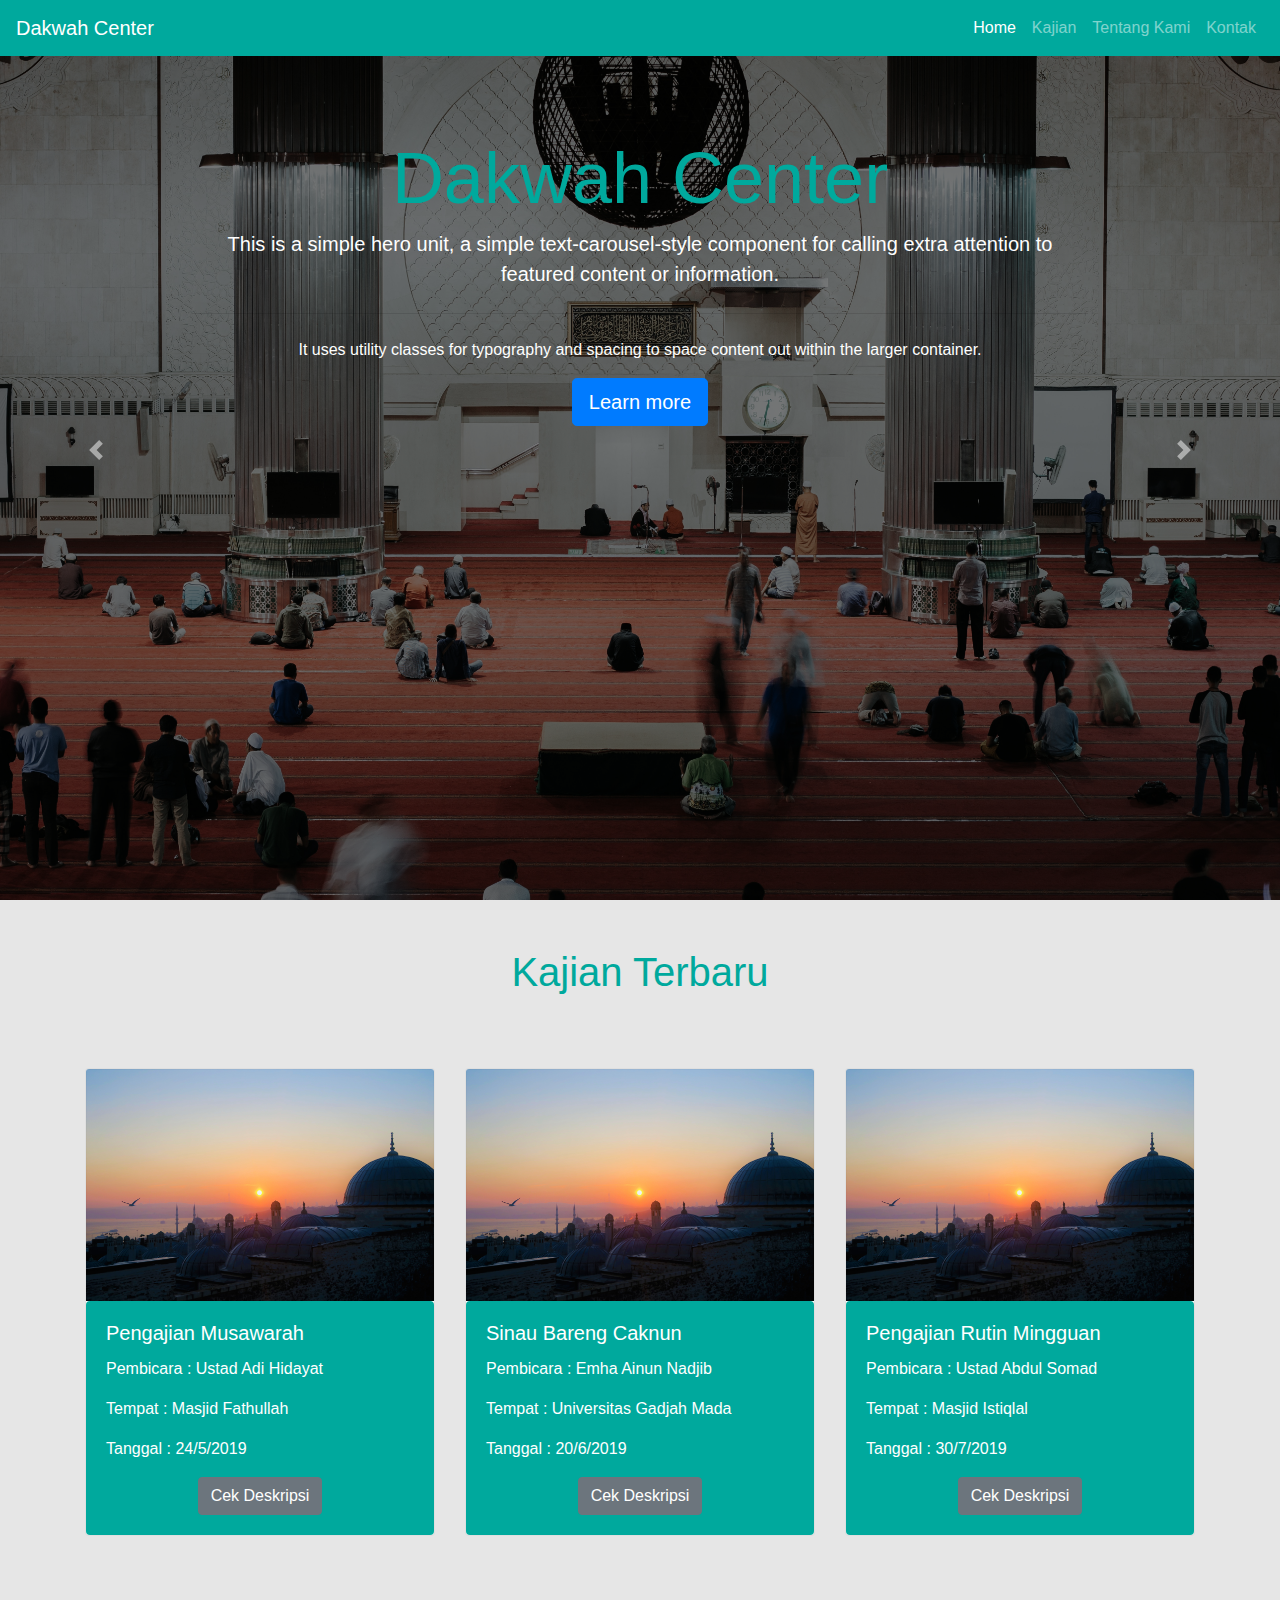
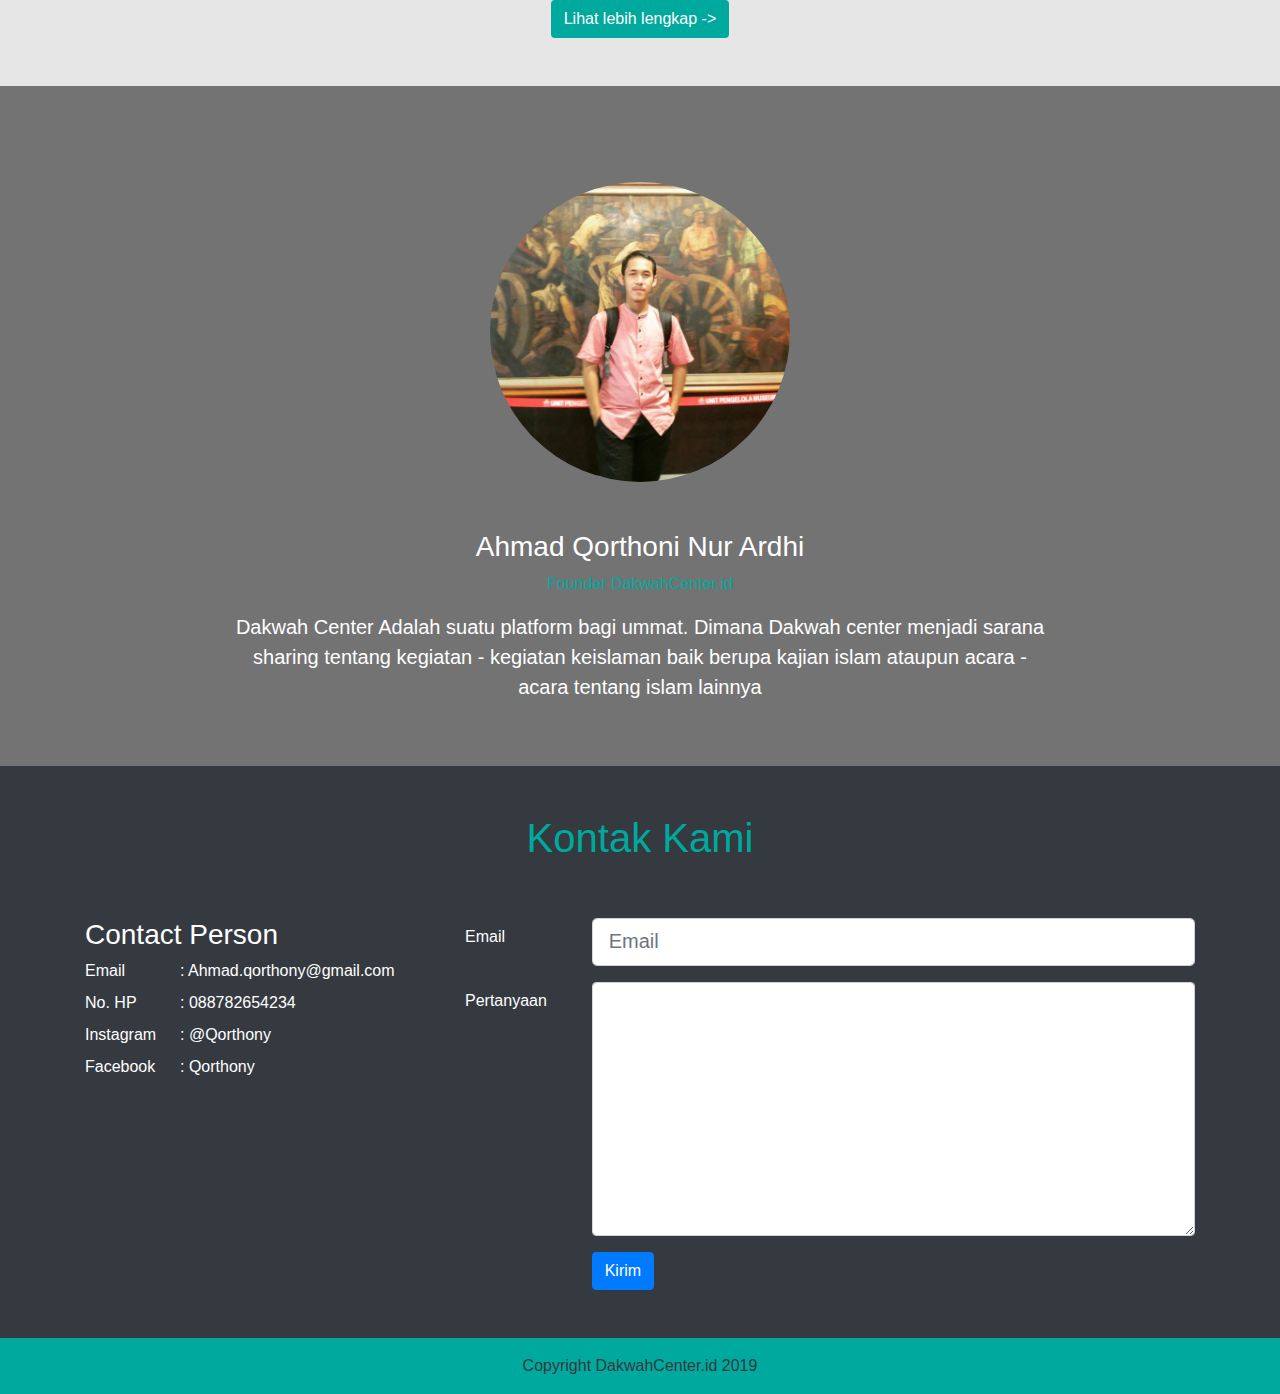
<file: index.html>
<!DOCTYPE html>
<html>

<head>
    <meta charset="utf-8">
    <meta http-equiv="X-UA-Compatible" content="IE=edge">
    <title>Dakwah Center</title>
    <meta name="viewport" content="width=device-width, initial-scale=1">
    <link rel="stylesheet" href="https://stackpath.bootstrapcdn.com/bootstrap/4.3.1/css/bootstrap.min.css"
        integrity="sha384-ggOyR0iXCbMQv3Xipma34MD+dH/1fQ784/j6cY/iJTQUOhcWr7x9JvoRxT2MZw1T" crossorigin="anonymous">
    <link rel="stylesheet" href="style.css">
</head>

<body class="bg-gray">
    <nav id="navbar" class="navbar fixed-top navbar-expand-lg navbar-dark bg-green">
        <a class="navbar-brand" href="index.html">Dakwah Center</a>
        <button class="navbar-toggler" type="button" data-toggle="collapse" data-target="#navbarTogglerDemo02"
            aria-controls="navbarTogglerDemo02" aria-expanded="false" aria-label="Toggle navigation">
            <span class="navbar-toggler-icon"></span>
        </button>

        <div class="collapse navbar-collapse" id="navbarTogglerDemo02">
            <ul class="navbar-nav ml-auto mt-2 mt-lg-0">
                <li class="nav-item active">
                    <a class="nav-link" href="#">Home <span class="sr-only">(current)</span></a>
                </li>
                <li class="nav-item">
                    <a class="nav-link" href="kajian.html">Kajian</a>
                </li>
                <li class="nav-item">
                    <a class="nav-link" href="#testimoni">Tentang Kami</a>
                </li>
                <li class="nav-item">
                    <a class="nav-link" href="#kontak">Kontak</a>
                </li>
            </ul>

        </div>
    </nav>
    <!-- Slider -->
    <div id="carouselExampleFade" class="carousel slide carousel-fade" data-ride="carousel">
        <div class="carousel-inner">
            <div class="carousel-item active">
                <img src="images/img2.jpg" class="w-100" style="height:100vh" alt="...">
                <div class="text-carousel text-center">
                    <h1 class="display-3 text-green">Dakwah Center</h1>
                    <p class="lead">This is a simple hero unit, a simple text-carousel-style component for calling extra
                        attention to featured content or information.</p>
                    <hr class="my-4">
                    <p>It uses utility classes for typography and spacing to space content out within the larger
                        container.</p>
                    <a class="btn btn-primary btn-lg" href="#" role="button">Learn more</a>
                </div>
            </div>

            <div class="carousel-item">
                <img src="images/img1.jpg" class="w-100" style="height:100vh" alt="...">
                <div class="text-carousel">
                    <h1 class="display-4">Hello, world!</h1>
                    <p class="lead">This is a simple hero unit, a simple text-carousel-style component for calling extra
                        attention to featured content or information.</p>
                    <hr class="my-4">
                    <p>It uses utility classes for typography and spacing to space content out within the larger
                        container.</p>
                    <a class="btn btn-primary btn-lg" href="#" role="button">Learn more</a>
                </div>
            </div>
            <div class="carousel-item">
                <img src="images/img3.jpg" class="w-100" style="height:100vh" alt="...">
                <div class="text-carousel">
                    <h1 class="display-4">Hello, world!</h1>
                    <p class="lead">This is a simple hero unit, a simple jumbotron-style component for calling extra
                        attention to featured content or information.</p>
                    <hr class="my-4">
                    <p>It uses utility classes for typography and spacing to space content out within the larger
                        container.</p>
                    <a class="btn btn-primary btn-lg" href="#" role="button">Learn more</a>
                </div>
            </div>
        </div>
        <a class="carousel-control-prev" href="#carouselExampleFade" role="button" data-slide="prev">
            <span class="carousel-control-prev-icon" aria-hidden="true"></span>
            <span class="sr-only">Previous</span>
        </a>
        <a class="carousel-control-next" href="#carouselExampleFade" role="button" data-slide="next">
            <span class="carousel-control-next-icon" aria-hidden="true"></span>
            <span class="sr-only">Next</span>
        </a>
    </div>
    <!-- End Slider -->
    <div id="content" class="container pt-5 pb-5">
        <div class="text-center">
            <h1 class="display-5 text-green">Kajian Terbaru</h1>
        </div>
        <div id="kajian" class="row pt-5 pb-5">
            
        </div>
        <div class="text-center">
            <a href="kajian.html" class="btn bg-green text-white">Lihat lebih lengkap -></a>
        </div>
    </div>
    <div id="testimoni">
        <div class="dark-transparent text-white pt-5 pb-5">
            <div class="container text-center">
                <img src="images/pp.jpeg" width="300" height="300" alt="Founder" class="rounded-pill mt-5 mb-5">
                <h3>Ahmad Qorthoni Nur Ardhi</h3>
                <p class="text-content text-green">Founder DakwahCenter.id</p>
                <div class="row">
                    <div class="col-sm-9 mx-auto">
                        <blockquote class="blockquote">
                            <p class="mb-0">Dakwah Center Adalah suatu platform bagi ummat. Dimana Dakwah center menjadi
                                sarana sharing tentang kegiatan - kegiatan keislaman baik berupa kajian islam ataupun
                                acara - acara tentang islam lainnya</p>
                        </blockquote>
                    </div>
                </div>
            </div>
        </div>
    </div>
    <div id="kontak" class="bg-dark text-white  pt-5 pb-3">
        <div class="container">
            <h1 class="display-5 text-green text-center">Kontak Kami</h1>
            <div class="row pt-5 pb-3">
                <div class="col-sm-4 ">
                    <h3>Contact Person</h3>
                    <div class="row mt-2 mb-2">
                        <div class="col-sm-3">Email</div>
                        <div class="col-sm-9">: Ahmad.qorthony@gmail.com</div>
                    </div>
                    <div class="row mt-2 mb-2">
                        <div class="col-sm-3">No. HP</div>
                        <div class="col-sm-9">: 088782654234</div>
                    </div>
                    <div class="row mt-2 mb-2">
                        <div class="col-sm-3">Instagram</div>
                        <div class="col-sm-9">: @Qorthony</div>
                    </div>
                    <div class="row mt-2 mb-2">
                        <div class="col-sm-3">Facebook</div>
                        <div class="col-sm-9">: Qorthony</div>
                    </div>
                </div>
                <div class="col-sm-8">
                    <form action="https://formspree.io/ahmad.qorthony@gmail.com" method="POST">
                        <div class="form-group row">
                            <label for="Email" class="col-sm-2 col-form-label">Email</label>
                            <div class="col-sm-10">
                                <input type="email" class="form-control form-control-lg" id="Email" name="Email"
                                    placeholder="Email">
                            </div>
                        </div>
                        <div class="form-group row">
                            <label for="Pertanyaan" class="col-sm-2 col-form-label">Pertanyaan</label>
                            <div class="col-sm-10">
                                <textarea class="form-control" name="Pertanyaan" id="Pertanyaan" rows="10"></textarea>
                            </div>
                        </div>

                        <div class="form-group row">
                            <div class="col-sm-2"></div>
                            <div class="col-sm-10">
                                <button type="submit" class="btn btn-primary">Kirim</button>
                            </div>
                        </div>
                    </form>
                </div>
            </div>
        </div>
    </div>
    <footer class="bg-green text-center pt-3 pb-3">
        <div class="container">
            <span class="text-dark">Copyright DakwahCenter.id 2019</span>
        </div>
    </footer>

    <script src="https://code.jquery.com/jquery-3.3.1.slim.min.js"
        integrity="sha384-q8i/X+965DzO0rT7abK41JStQIAqVgRVzpbzo5smXKp4YfRvH+8abtTE1Pi6jizo"
        crossorigin="anonymous"></script>
    <script src="https://cdnjs.cloudflare.com/ajax/libs/popper.js/1.14.7/umd/popper.min.js"
        integrity="sha384-UO2eT0CpHqdSJQ6hJty5KVphtPhzWj9WO1clHTMGa3JDZwrnQq4sF86dIHNDz0W1"
        crossorigin="anonymous"></script>
    <script src="https://stackpath.bootstrapcdn.com/bootstrap/4.3.1/js/bootstrap.min.js"
        integrity="sha384-JjSmVgyd0p3pXB1rRibZUAYoIIy6OrQ6VrjIEaFf/nJGzIxFDsf4x0xIM+B07jRM"
        crossorigin="anonymous"></script>
    <script src="data.js"></script>
    <script>
        window.addEventListener('scroll', function () {
            if (document.body.scrollTop > 80 || document.documentElement.scrollTop > document.getElementById('carouselExampleFade').offsetHeight) {
                document.getElementById('navbar').classList.add('bg-green');
            }
            else {
                document.getElementById('navbar').classList.remove('bg-green');
            }

        })
        let konten = document.getElementById('kajian');
        let data="";
        function showData() {
            data = "";
            konten.innerHTML = "";
            kajian.map(dt => {
                if (dt.id<=3) {
                    data +=
                        `
                <div class="col-sm-4 mt-3 mb-3">
                <div class="card">
                    <img src="images/img1.jpg" class="card-img-top" alt="...">
                    <div class="card-body bg-green text-white rounded">
                        <h5 class="card-title">${dt.judul}</h5>
                        <p class="card-text">Pembicara : ${dt.pembicara}</p>
                        <p class="card-text">Tempat    : ${dt.tempat}</p>
                        <p class="card-text">Tanggal   : ${dt.tanggal}</p>
                        <div class="text-center">
                            <a href="single.html" class="btn btn-secondary">Cek Deskripsi</a>
                        </div>
                    </div>
                </div>
            </div>
                `
                }   
            })
            konten.insertAdjacentHTML('beforeend', data);
        }
        showData();
    </script>
</body>

</html>
</file>
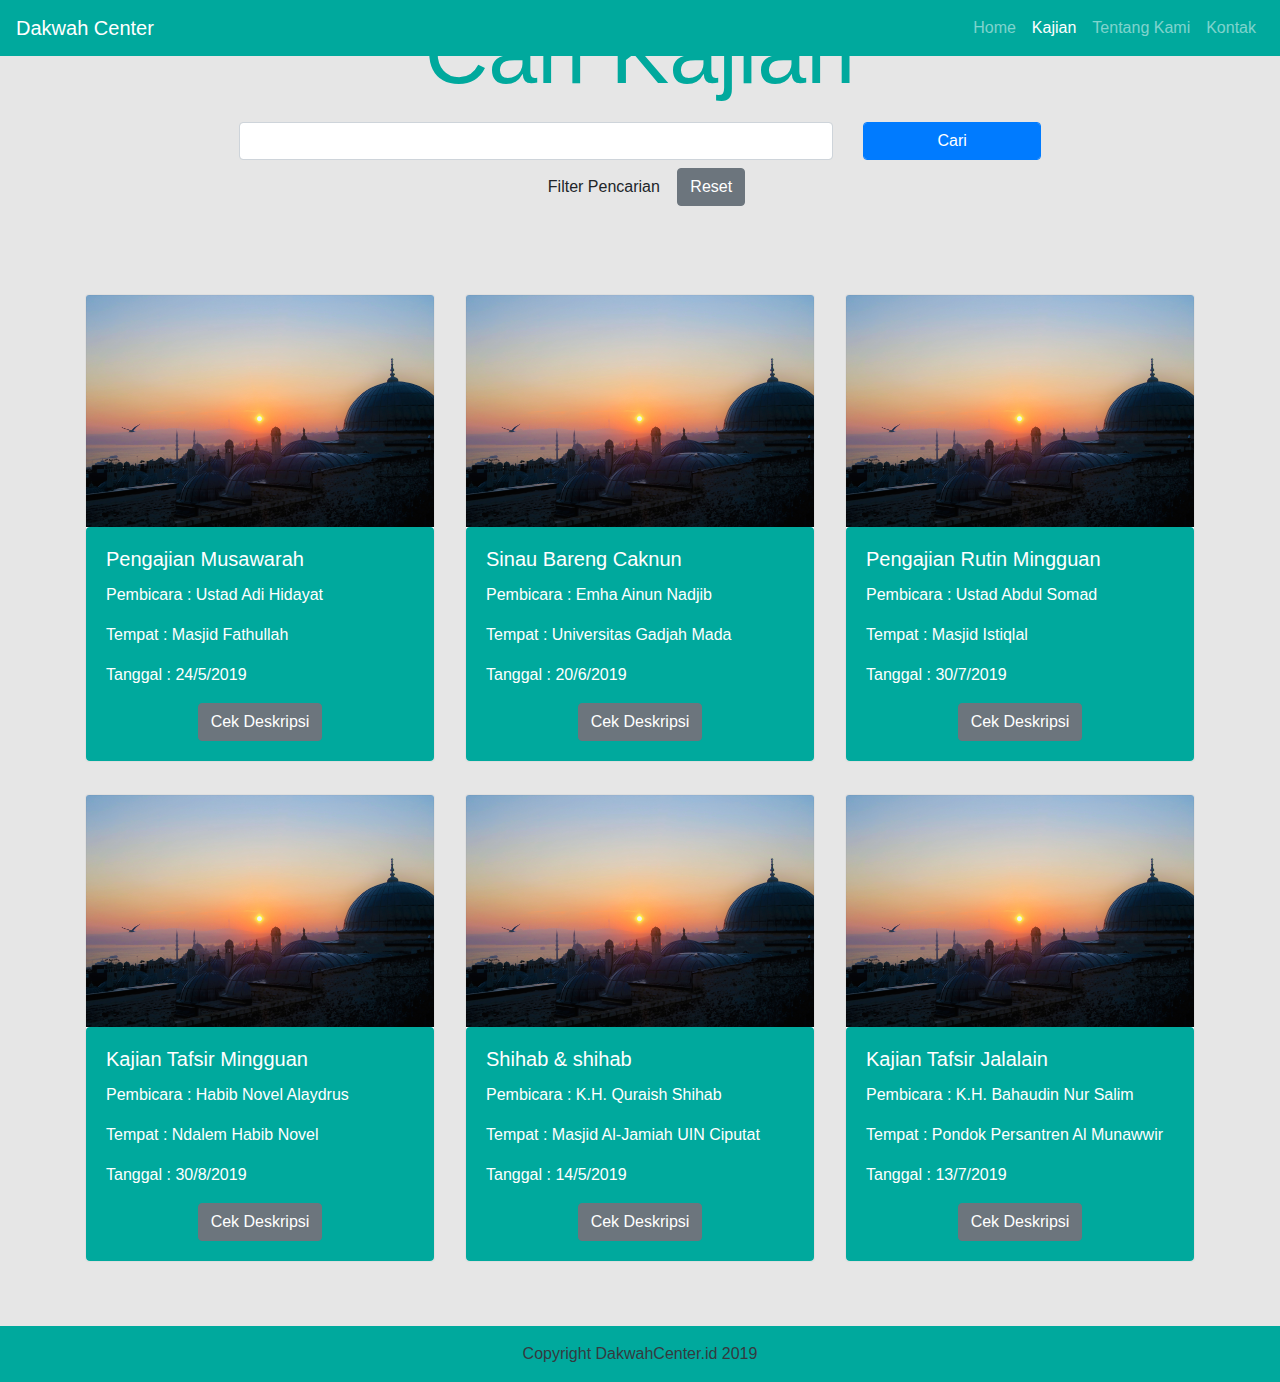
<file: kajian.html>
<!DOCTYPE html>
<html lang="en">

<head>
    <meta charset="UTF-8">
    <meta name="viewport" content="width=device-width, initial-scale=1.0">
    <meta http-equiv="X-UA-Compatible" content="ie=edge">
    <title>Kajian Page</title>
    <link rel="stylesheet" href="https://stackpath.bootstrapcdn.com/bootstrap/4.3.1/css/bootstrap.min.css"
        integrity="sha384-ggOyR0iXCbMQv3Xipma34MD+dH/1fQ784/j6cY/iJTQUOhcWr7x9JvoRxT2MZw1T" crossorigin="anonymous">
    <link rel="stylesheet" href="style.css">
</head>

<body class="bg-gray">
    <nav id="navbar" class="navbar fixed-top navbar-expand-lg navbar-dark bg-green">
        <a class="navbar-brand" href="index.html">Dakwah Center</a>
        <button class="navbar-toggler" type="button" data-toggle="collapse" data-target="#navbarTogglerDemo02"
            aria-controls="navbarTogglerDemo02" aria-expanded="false" aria-label="Toggle navigation">
            <span class="navbar-toggler-icon"></span>
        </button>

        <div class="collapse navbar-collapse" id="navbarTogglerDemo02">
            <ul class="navbar-nav ml-auto mt-2 mt-lg-0">
                <li class="nav-item">
                    <a class="nav-link" href="index.html">Home </a>
                </li>
                <li class="nav-item active">
                    <a class="nav-link" href="kajian.html">Kajian <span class="sr-only">(current)</span></a>
                </li>
                <li class="nav-item">
                    <a class="nav-link" href="index.html#testimoni">Tentang Kami</a>
                </li>
                <li class="nav-item">
                    <a class="nav-link" href="index.html#kontak">Kontak</a>
                </li>
            </ul>

        </div>
    </nav>

    <div id="hero">
        <div class="container">
            <div class="mt-5mb-5 text-center">
                <p class="display-2 text-green">Cari Kajian</p>
                <form action="">
                    <div class="col-9 mt-3 mb-3 mx-auto">
                        <div class="row">
                            <div class="col-sm-9">
                                <input type="text" id="keyword" class="form-control">
                            </div>
                            <div class="col-sm-3">
                                <input onclick="showData();" type="button" value="Cari"
                                    class="form-control btn btn-primary">
                            </div>
                        </div>
                        <!-- Button trigger modal -->
                        <button type="button" class="btn btn-green mt-2 mb-2" data-toggle="modal"
                            data-target="#exampleModal">
                            Filter Pencarian
                        </button>
                        <button onclick="resetData();" class="btn btn-secondary">Reset</button>

                        <!-- Modal -->
                        <div class="modal fade" id="exampleModal" tabindex="-1" role="dialog"
                            aria-labelledby="exampleModalLabel" aria-hidden="true">
                            <div class="modal-dialog" role="document">
                                <div class="modal-content">
                                    <div class="modal-header">
                                        <h5 class="modal-title" id="exampleModalLabel">Filter</h5>
                                        <button type="button" class="close" data-dismiss="modal" aria-label="Close">
                                            <span aria-hidden="true">&times;</span>
                                        </button>
                                    </div>
                                    <div class="modal-body">
                                        <label for="kota">Kota</label>
                                        <select name="kota" id="kota" class="form-control">
                                            <option value="" selected>ALL</option>
                                        </select>
                                    </div>
                                    <div class="modal-footer">
                                        <button type="button" class="btn btn-secondary"
                                            data-dismiss="modal">Close</button>
                                        <button type="button" class="btn btn-primary" onclick="showData();">Save changes</button>
                                    </div>
                                </div>
                            </div>
                        </div>
                    </div>

                </form>
            </div>
        </div>
    </div>

    <div class="container ">
        <div id="kajian" class="row pt-5 pb-5">

        </div>
    </div>

    <footer class="bg-green text-center pt-3 pb-3">
        <div class="container">
            <span class="text-dark">Copyright DakwahCenter.id 2019</span>
        </div>
    </footer>

    <script src="https://code.jquery.com/jquery-3.3.1.slim.min.js"
        integrity="sha384-q8i/X+965DzO0rT7abK41JStQIAqVgRVzpbzo5smXKp4YfRvH+8abtTE1Pi6jizo"
        crossorigin="anonymous"></script>
    <script src="https://cdnjs.cloudflare.com/ajax/libs/popper.js/1.14.7/umd/popper.min.js"
        integrity="sha384-UO2eT0CpHqdSJQ6hJty5KVphtPhzWj9WO1clHTMGa3JDZwrnQq4sF86dIHNDz0W1"
        crossorigin="anonymous"></script>
    <script src="https://stackpath.bootstrapcdn.com/bootstrap/4.3.1/js/bootstrap.min.js"
        integrity="sha384-JjSmVgyd0p3pXB1rRibZUAYoIIy6OrQ6VrjIEaFf/nJGzIxFDsf4x0xIM+B07jRM"
        crossorigin="anonymous"></script>
    <script src="data.js"></script>
    <script>
        let kota = document.getElementById('kota');
        let keyword = document.getElementById('keyword');
        let konten = document.getElementById('kajian');
        let select = " ";
        let data="";

        kajian.map(e => {
            select += "<option value='" + e.kota + "'>" + e.kota + "</option>";
        });

        kota.insertAdjacentHTML("beforeend", select);

        keyword.addEventListener('keypress',function(e){
            if (e.keyCode == 13) {
                e.preventDefault();
                showData();
            }
        })

        function resetData() {
            data = "";
            konten.innerHTML = "";
            kota.value="";
        }

        function showData() {
            data = "";
            konten.innerHTML = "";
            kajian.map(dt => {
                if (dt.judul.includes(keyword.value)&&dt.kota.includes(kota.value)) {
                    data +=
                        `
                <div class="col-sm-4 mt-3 mb-3">
                <div class="card">
                    <img src="images/img1.jpg" class="card-img-top" alt="...">
                    <div class="card-body bg-green text-white rounded">
                        <h5 class="card-title">${dt.judul}</h5>
                        <p class="card-text">Pembicara : ${dt.pembicara}</p>
                        <p class="card-text">Tempat    : ${dt.tempat}</p>
                        <p class="card-text">Tanggal   : ${dt.tanggal}</p>
                        <div class="text-center">
                            <a href="single.html" class="btn btn-secondary">Cek Deskripsi</a>
                        </div>
                    </div>
                </div>
            </div>
                `
                }

            })
            konten.insertAdjacentHTML('beforeend', data);
        }

        showData();

    </script>
</body>

</html>
</file>
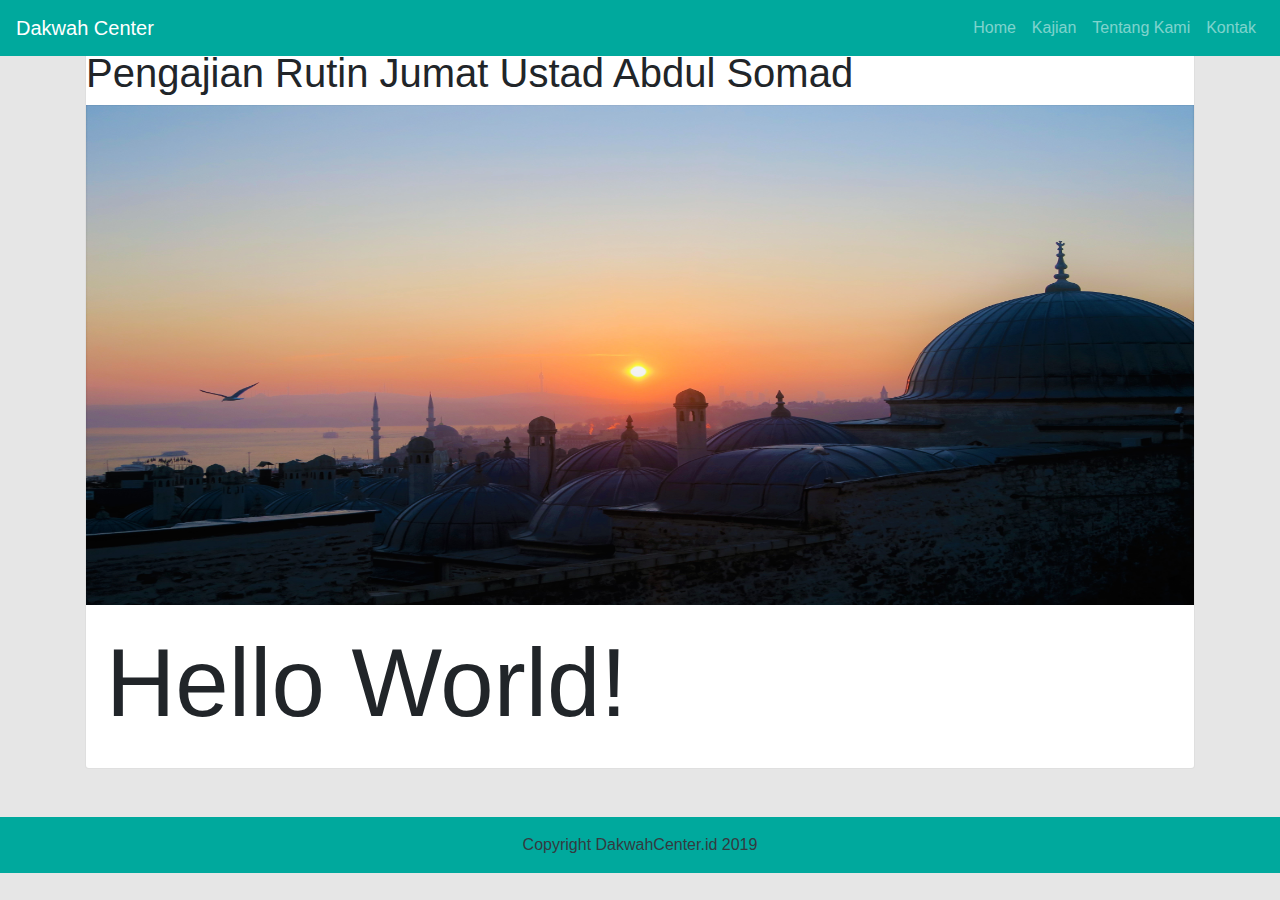
<file: single.html>
<!DOCTYPE html>
<html lang="en">

<head>
    <meta charset="UTF-8">
    <meta name="viewport" content="width=device-width, initial-scale=1.0">
    <meta http-equiv="X-UA-Compatible" content="ie=edge">
    <title>Halaman Single Kajian</title>
    <link rel="stylesheet" href="https://stackpath.bootstrapcdn.com/bootstrap/4.3.1/css/bootstrap.min.css"
        integrity="sha384-ggOyR0iXCbMQv3Xipma34MD+dH/1fQ784/j6cY/iJTQUOhcWr7x9JvoRxT2MZw1T" crossorigin="anonymous">
    <link rel="stylesheet" href="style.css">
</head>

<body class="bg-gray">
    <nav id="navbar" class="navbar fixed-top navbar-expand-lg navbar-dark bg-green">
        <a class="navbar-brand" href="index.html">Dakwah Center</a>
        <button class="navbar-toggler" type="button" data-toggle="collapse" data-target="#navbarTogglerDemo02"
            aria-controls="navbarTogglerDemo02" aria-expanded="false" aria-label="Toggle navigation">
            <span class="navbar-toggler-icon"></span>
        </button>

        <div class="collapse navbar-collapse" id="navbarTogglerDemo02">
            <ul class="navbar-nav ml-auto mt-2 mt-lg-0">
                <li class="nav-item">
                    <a class="nav-link" href="index.html">Home </a>
                </li>
                <li class="nav-item">
                    <a class="nav-link" href="kajian.html">Kajian <span class="sr-only">(current)</span></a>
                </li>
                <li class="nav-item">
                    <a class="nav-link" href="index.html#testimoni">Tentang Kami</a>
                </li>
                <li class="nav-item">
                    <a class="nav-link" href="index.html#kontak">Kontak</a>
                </li>
            </ul>

        </div>
    </nav>

    <div class="container mt-5 mb-5">
        <div class="card">
            <h1>Pengajian Rutin Jumat Ustad Abdul Somad</h1>
            <img src="images/img1.jpg" alt="" style="max-height:500px" class="d-block w-100">
            <div class="card-body">
                <h1 class="display-1">Hello World!</h1>
            </div>
        </div>
    </div>

    <footer class="bg-green text-center pt-3 pb-3">
        <div class="container">
            <span class="text-dark">Copyright DakwahCenter.id 2019</span>
        </div>
    </footer>

    <script src="https://code.jquery.com/jquery-3.3.1.slim.min.js"
        integrity="sha384-q8i/X+965DzO0rT7abK41JStQIAqVgRVzpbzo5smXKp4YfRvH+8abtTE1Pi6jizo"
        crossorigin="anonymous"></script>
    <script src="https://cdnjs.cloudflare.com/ajax/libs/popper.js/1.14.7/umd/popper.min.js"
        integrity="sha384-UO2eT0CpHqdSJQ6hJty5KVphtPhzWj9WO1clHTMGa3JDZwrnQq4sF86dIHNDz0W1"
        crossorigin="anonymous"></script>
    <script src="https://stackpath.bootstrapcdn.com/bootstrap/4.3.1/js/bootstrap.min.js"
        integrity="sha384-JjSmVgyd0p3pXB1rRibZUAYoIIy6OrQ6VrjIEaFf/nJGzIxFDsf4x0xIM+B07jRM"
        crossorigin="anonymous"></script>
</body>

</html>
</file>
<file: style.css>
.bg-green{
    background-color: #00a99d;
}
.bg-gray{
    background-color: #e6e6e6;
}
.text-green{
    color: #00a99d;
}
.carousel-item::before{
    content: "";
    position: absolute;
    top: 0;
    left: 0;
    right: 0;
    bottom: 0;
    background-color: rgba(0, 0, 0,0.5);
    z-index: 1;
}
.carousel-item .text-carousel{
    position: absolute;
    right: 15%;
    left: 15%;
    top: 15%;
    z-index: 2;
    color: #fefefe;
}
#testimoni{
    background-image: url(images/img1.jpg);
    background-attachment: fixed;
    background-repeat: no-repeat;
    background-size: cover;
}
.dark-transparent{
    background-color: rgba(0, 0, 0,0.5);
    background-size: cover;
}
</file>
